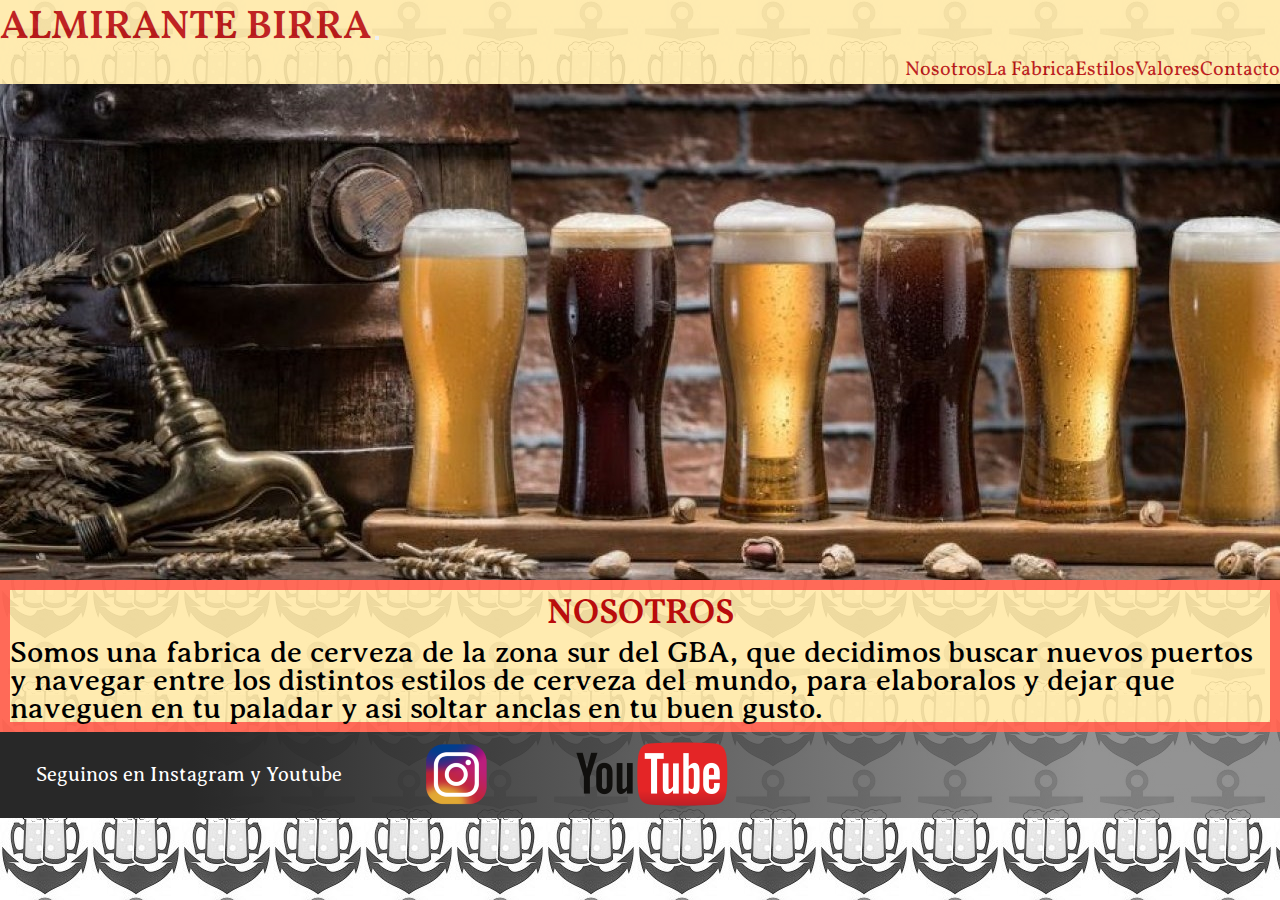
<file: index.html>
<!DOCTYPE html>
<html lang="en">
<head>
	<meta charset="UTF-8">
	<meta name="viewport" content="width=device-width, initial-scale=1.0">
	<link rel="shortcut icon" href="img/favicon.png">
	<link href="https://cdn.jsdelivr.net/npm/bootstrap@5.0.2/dist/css/bootstrap.min.css" rel="stylesheet" integrity="sha384-EVSTQN3/azprG1Anm3QDgpJLIm9Nao0Yz1ztcQTwFspd3yD65VohhpuuCOmLASjC" crossorigin="anonymous">
	<link rel="stylesheet" href="css/style.css">
	<link rel="stylesheet" href="css/animations.css">
	<title>Almirante Birra cervezas para navegar en el paladar</title>
</head>
<body class="contenedor">
		<nav class="navbar navbar-expand-lg navbar-light bg-light">
		  <div class="container-fluid">
		    <a class="navbar-brand" href="index.html">ALMIRANTE BIRRA</a>
		    <button class="navbar-toggler" type="button" data-bs-toggle="collapse" data-bs-target="#navbarNav" aria-controls="navbarNav" aria-expanded="false" aria-label="Toggle navigation">
		      <span class="navbar-toggler-icon"></span>
		    </button>
		    <div class="collapse navbar-collapse justify-content-end" id="navbarNav">
		      <ul class="navbar-nav">
		        <li class="nav-item">
		          <a class="nav-link" aria-current="page" href="index.html">Nosotros</a>
		        </li>
		        <li class="nav-item">
		          <a class="nav-link" href="secciones/la_fabrica.html">La Fabrica</a>
		        </li>
		        <li class="nav-item">
		          <a class="nav-link" href="secciones/estilos.html">Estilos</a>
		        </li>
		        <li class="nav-item">
		          <a class="nav-link" href="secciones/valores.html">Valores</a>
		        </li>
		        <li class="nav-item">
		          <a class="nav-link" href="secciones/Contacto.html">Contacto</a>
		        </li>
		      </ul>
		    </div>
		  </div>
</nav>
	<header class="header">
		<img src="img/birraPortada.jpg" alt="Estilos de cerveza del mundo" class="encabezadoImg">
	</header>
	<main class="boxMain main bgColor">
		<section>
			<h2 class="textCenter">nosotros</h2>
			<p>Somos una fabrica de cerveza de la zona sur del GBA, que decidimos buscar nuevos puertos y navegar entre los distintos estilos de cerveza del mundo, para elaboralos y dejar que naveguen en tu paladar y asi soltar anclas en tu buen gusto.</p>
		</section>
	</main>
	<footer class="footer pie linearGradient">
		<div class="gridPie">
			<div class="translate">	
				<h3 class="pieTitulo leyenda">Seguinos en Instagram y Youtube</h3>
			</div>
				<a href="https://instagram.com/" target="blank" class="iconIg iconPosIg">
					<img src="img/igicon.png" alt="Logo de instagram">
				</a>		
				
				<a href="https://www.youtube.com/watch?v=gv5zJ5QJ6cI" target="blank" class="iconYt iconPosYt">
					<img src="img/youtube.png" alt="logo de youtube">
					
				</a>
		</div>	
	</footer>
	<script src="https://cdn.jsdelivr.net/npm/bootstrap@5.0.2/dist/js/bootstrap.bundle.min.js" integrity="sha384-MrcW6ZMFYlzcLA8Nl+NtUVF0sA7MsXsP1UyJoMp4YLEuNSfAP+JcXn/tWtIaxVXM" crossorigin="anonymous"></script>
</body>
</html>
</file>
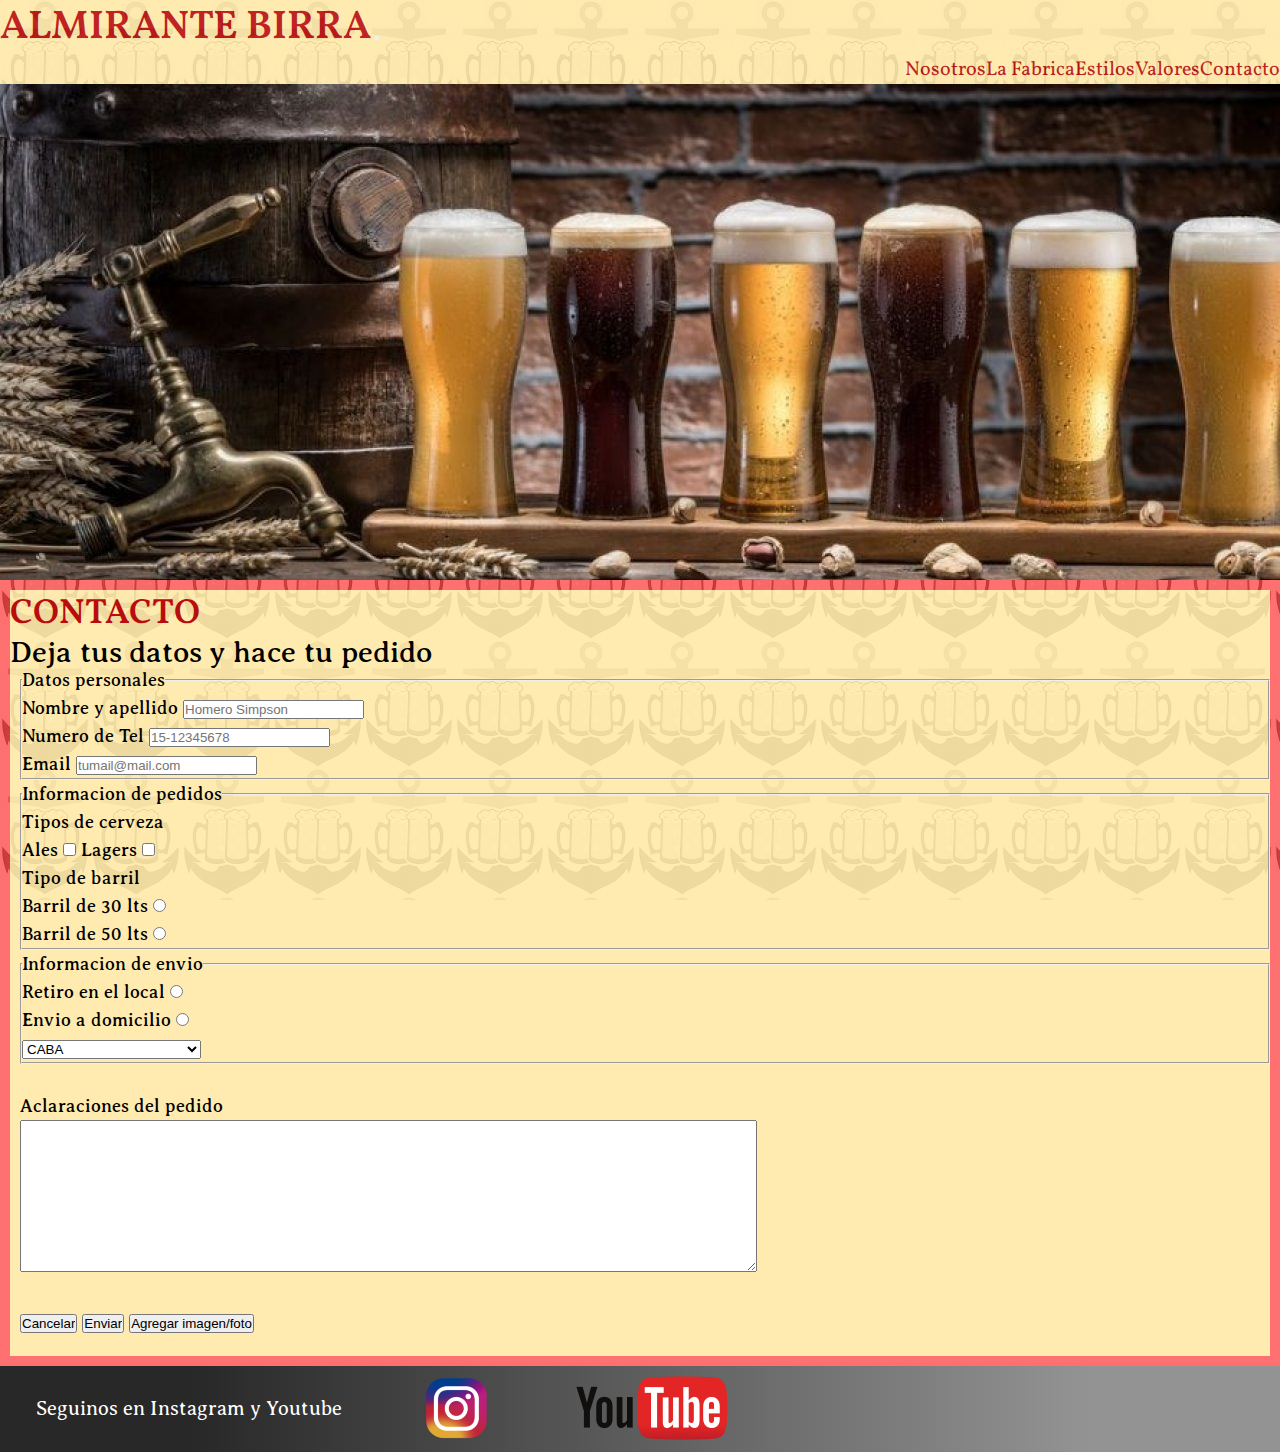
<file: secciones/contacto.html>
<!DOCTYPE html>
<html lang="en">
<head>
	<meta charset="UTF-8">
	<meta name="viewport" content="width=device-width, initial-scale=1.0">
	<link rel="shortcut icon" href="../img/favicon.png">
	<link href="https://cdn.jsdelivr.net/npm/bootstrap@5.0.2/dist/css/bootstrap.min.css" rel="stylesheet" integrity="sha384-EVSTQN3/azprG1Anm3QDgpJLIm9Nao0Yz1ztcQTwFspd3yD65VohhpuuCOmLASjC" crossorigin="anonymous">
	<link rel="stylesheet" href="../css/style.css">
	<link rel="stylesheet" href="../css/animations.css">
	<title>Almirante Birra cervezas para navegar en el paladar</title>
</head>
<body class="contenedor">
		<nav class="navbar navbar-expand-lg navbar-light bg-light">
		  <div class="container-fluid">
		    <a class="navbar-brand" href="../index.html">ALMIRANTE BIRRA</a>
		    <button class="navbar-toggler" type="button" data-bs-toggle="collapse" data-bs-target="#navbarNav" aria-controls="navbarNav" aria-expanded="false" aria-label="Toggle navigation">
		      <span class="navbar-toggler-icon"></span>
		    </button>
		    <div class="collapse navbar-collapse justify-content-end" id="navbarNav">
		      <ul class="navbar-nav">
		        <li class="nav-item">
		          <a class="nav-link" aria-current="page" href="../index.html">Nosotros</a>
		        </li>
		        <li class="nav-item">
		          <a class="nav-link" href="la_fabrica.html">La Fabrica</a>
		        </li>
		        <li class="nav-item">
		          <a class="nav-link" href="estilos.html">Estilos</a>
		        </li>
		        <li class="nav-item">
		          <a class="nav-link" href="valores.html">Valores</a>
		        </li>
		        <li class="nav-item">
		          <a class="nav-link" href="contacto.html">Contacto</a>
		        </li>
		      </ul>
		    </div>
		  </div>
</nav>
	<header class="header"><img src="../img/birraPortada.jpg" alt="Estilos de cerveza del mundo" class="encabezadoImg"></header>
	<main class="boxMain main">
		<section class="bgColor">
			<h2>Contacto</h2>
			 <article>
				<h3>Deja tus datos y hace tu pedido</h3>
				<!-- Empieza form -->
				<form action="pedido.php" method="get">
				 <fieldset>
				    <legend>Datos personales</legend>
				    <label for="nombre">Nombre y apellido</label>
				    <input type="text" placeholder="Homero Simpson" name="nombre" id="nombre">
				    <br>
				    <label for="numero de tel">Numero de Tel</label>
				    <input type="text" placeholder="15-12345678" name="numero de tel" id="numero de tel">
				    <br>
				    <label for="email">Email</label>
				    <input type="text" placeholder="tumail@mail.com" name="email" id="email">
				 </fieldset>
				 <fieldset>
				 	<legend>Informacion de pedidos</legend>
				 	<legend>Tipos de cerveza</legend>

				 	<label for="Ales">Ales</label>
				 	<input type="checkbox" name="Ales" id="Ales" value="Ales">
				 	<label for="Lagers">Lagers</label>
				 	<input type="checkbox" name="Lagers" id="Lagers" value="Lagers">

				 	<legend>Tipo de barril</legend>
				 	<label for="b30">Barril de 30 lts</label>
				 	<input type="radio" name="barril" id="b30" value="b30">
				 	<br>
				    <label for="b50">Barril de 50 lts</label>
				 	<input type="radio" name="barril" id="b50" value="b50"> 	
				 </fieldset>
				 <fieldset>
				 	<legend>Informacion de envio</legend>
				 	<label for="envio">Retiro en el local</label>
				 	<input type="radio" name="envio" id="envio" value="local">
				 	<br>
				 	<label for="domicilio">Envio a domicilio</label>
				 	<input type="radio" name="envio" id="domicilio" value="domicilio">
				 	<br>
				 	<select name="localidad" id="localidad">
				 		<option for="caba">CABA</option>
				 		<option for="provincia">Provincia de Buenos Aires</option>
				 		<option for="interior">Interior del pais</option>
				 	</select>
                 </fieldset>
                 <br>
                 <label for="aclaracion">Aclaraciones del pedido</label><br>
                 <textarea name="aclaracion" id="aclaracion" cols="90" rows="10"></textarea>
                 <br><br>
                 <input type="reset" value="Cancelar">
                 <input type="submit" value="Enviar">
                 <input type="button" value="Agregar imagen/foto">
				</form>
				<!-- Termina Form -->
             </article>
		</section>
	</main>
	<footer class="footer pie linearGradient">
		<div class="gridPie">
			<div class="translate">	
				<h3 class="pieTitulo leyenda">Seguinos en Instagram y Youtube</h3>
			</div>
		<a href="https://instagram.com/" target="blank" class="iconIg iconPosIg">
			<img src="../img/igicon.png" alt="Logo de instagram" class="pieIcon">
		</a>		
		
		<a href="https://www.youtube.com/watch?v=gv5zJ5QJ6cI" target="blank" class="iconYt iconPosYt">
			<img src="../img/youtube.png" alt="logo de youtube">
			
		</a>
		</div>	
	</footer>
	<script src="https://cdn.jsdelivr.net/npm/bootstrap@5.0.2/dist/js/bootstrap.bundle.min.js" integrity="sha384-MrcW6ZMFYlzcLA8Nl+NtUVF0sA7MsXsP1UyJoMp4YLEuNSfAP+JcXn/tWtIaxVXM" crossorigin="anonymous"></script>
</body>
</html>
</file>
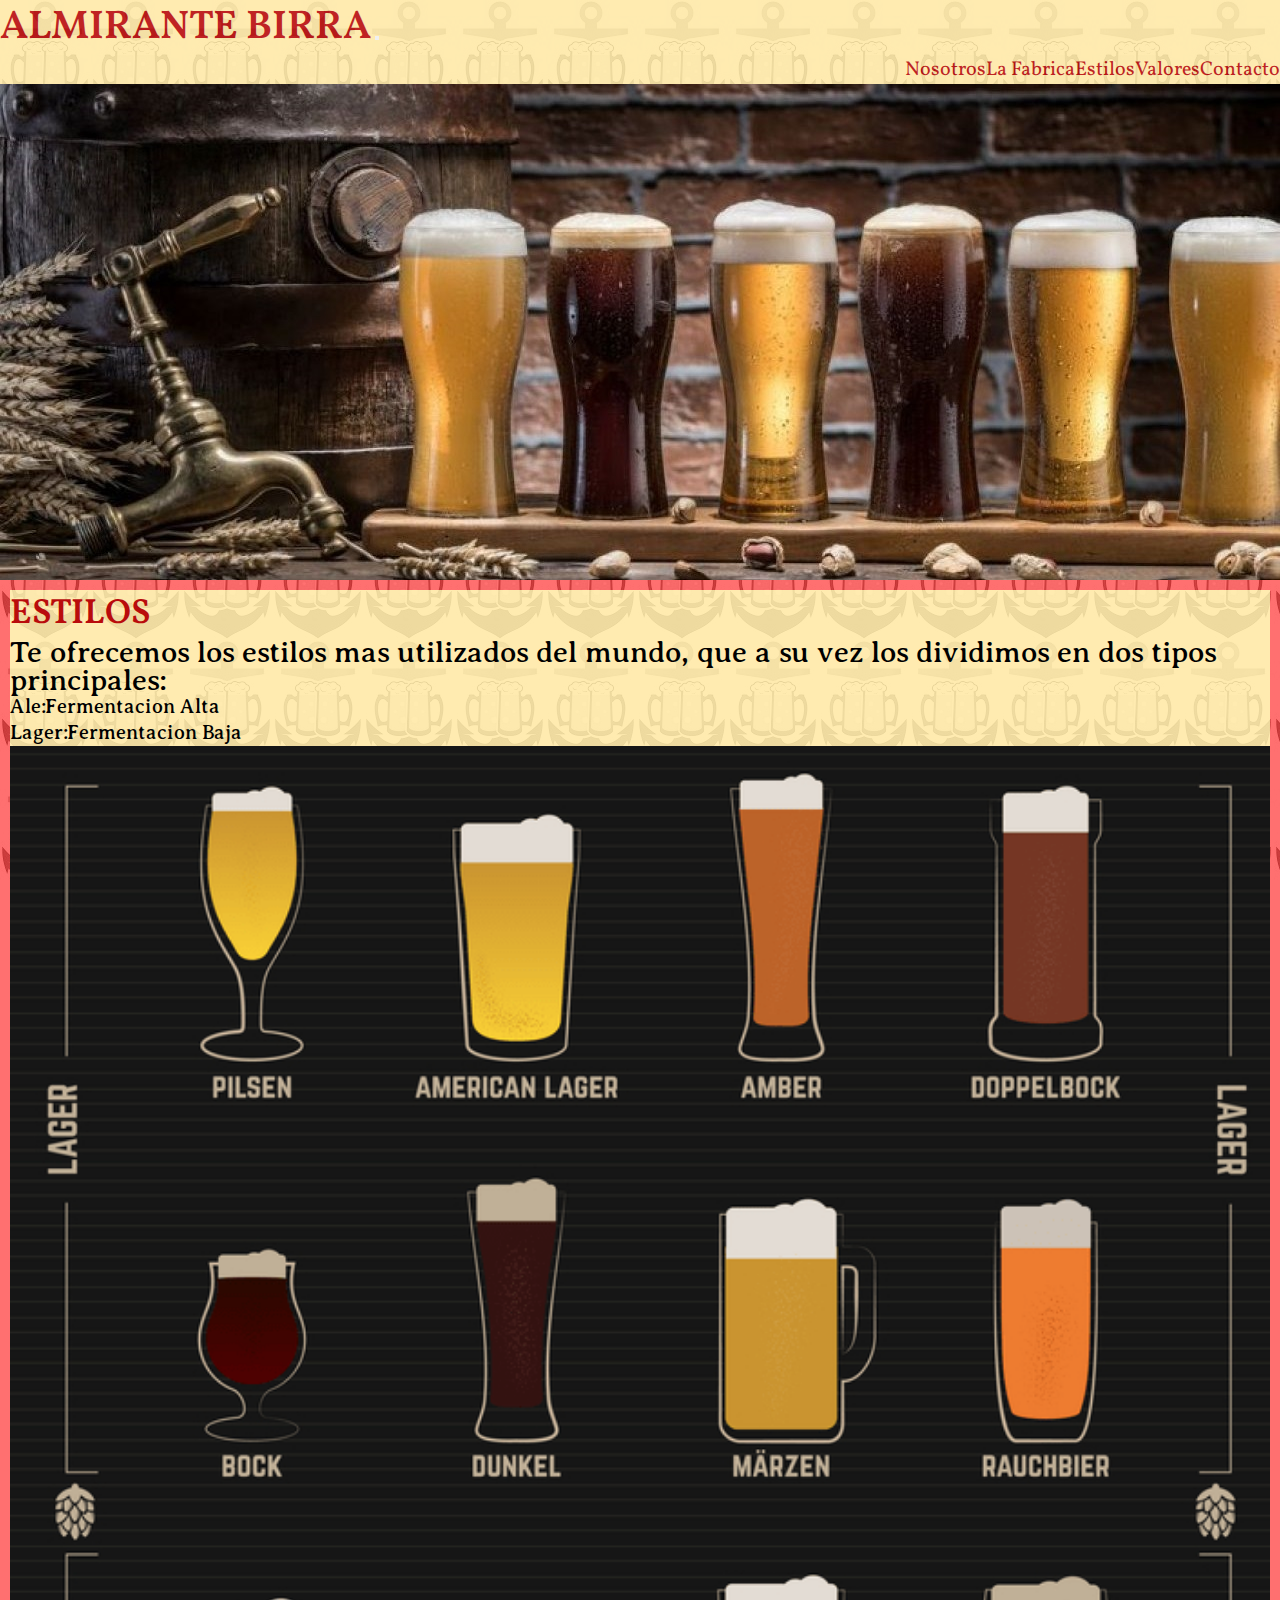
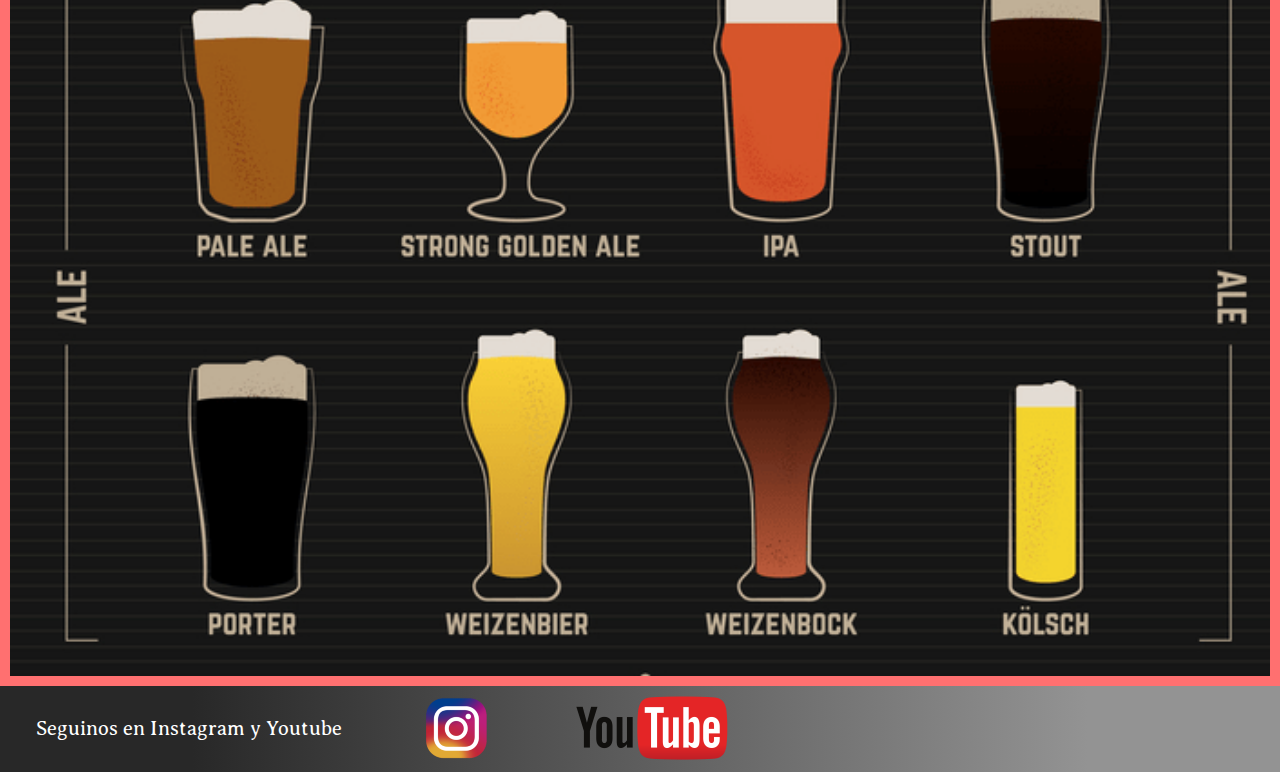
<file: secciones/estilos.html>
<!DOCTYPE html>
<html lang="en">
<head>
	<meta charset="UTF-8">
	<meta name="viewport" content="width=device-width, initial-scale=1.0">
	<link rel="shortcut icon" href="../img/favicon.png">
	<link href="https://cdn.jsdelivr.net/npm/bootstrap@5.0.2/dist/css/bootstrap.min.css" rel="stylesheet" integrity="sha384-EVSTQN3/azprG1Anm3QDgpJLIm9Nao0Yz1ztcQTwFspd3yD65VohhpuuCOmLASjC" crossorigin="anonymous">	
	<link rel="stylesheet" href="../css/style.css">
	<link rel="stylesheet" href="../css/animations.css">
	<title>Almirante Birra cervezas para navegar en el paladar</title>
</head>
<body class="contenedor">
		<nav class="navbar navbar-expand-lg navbar-light bg-light">
		  <div class="container-fluid">
		    <a class="navbar-brand" href="../index.html">ALMIRANTE BIRRA</a>
		    <button class="navbar-toggler" type="button" data-bs-toggle="collapse" data-bs-target="#navbarNav" aria-controls="navbarNav" aria-expanded="false" aria-label="Toggle navigation">
		      <span class="navbar-toggler-icon"></span>
		    </button>
		    <div class="collapse navbar-collapse justify-content-end" id="navbarNav">
		      <ul class="navbar-nav">
		        <li class="nav-item">
		          <a class="nav-link" aria-current="page" href="../index.html">Nosotros</a>
		        </li>
		        <li class="nav-item">
		          <a class="nav-link" href="la_fabrica.html">La Fabrica</a>
		        </li>
		        <li class="nav-item">
		          <a class="nav-link" href="estilos.html">Estilos</a>
		        </li>
		        <li class="nav-item">
		          <a class="nav-link" href="valores.html">Valores</a>
		        </li>
		        <li class="nav-item">
		          <a class="nav-link" href="contacto.html">Contacto</a>
		        </li>
		      </ul>
		    </div>
		  </div>
</nav>
	<header class="header"><img src="../img/birraPortada.jpg" alt="Estilos de cerveza del mundo" class="encabezadoImg"></header>
	<main class="boxMain main">
		<section class="bgColor">
			<h2>Estilos</h2>
			<h3>Te ofrecemos los estilos mas utilizados del mundo, que a su vez los dividimos en dos tipos principales:</h3>
			<h4>Ale:Fermentacion Alta</h4>
			<h4>Lager:Fermentacion Baja</h4>
			<img src="../img/estilos.png" alt="Estilos de cerveza,segun tipo" class="seccionImg">
		</section>
	</main>
	<footer class="footer pie linearGradient">
		<div class="gridPie">
			<div class="translate">	
				<h3 class="pieTitulo leyenda">Seguinos en Instagram y Youtube</h3>
			</div>
		<a href="https://instagram.com/" target="blank" class="iconIg iconPosIg">
			<img src="../img/igicon.png" alt="Logo de instagram" class="pieIcon">
		</a>		
		
		<a href="https://www.youtube.com/watch?v=gv5zJ5QJ6cI" target="blank" class="iconYt iconPosYt">
			<img src="../img/youtube.png" alt="logo de youtube">
			
		</a>
		</div>	
	</footer>
	<script src="https://cdn.jsdelivr.net/npm/bootstrap@5.0.2/dist/js/bootstrap.bundle.min.js" integrity="sha384-MrcW6ZMFYlzcLA8Nl+NtUVF0sA7MsXsP1UyJoMp4YLEuNSfAP+JcXn/tWtIaxVXM" crossorigin="anonymous"></script>
</body>
</html>
</file>
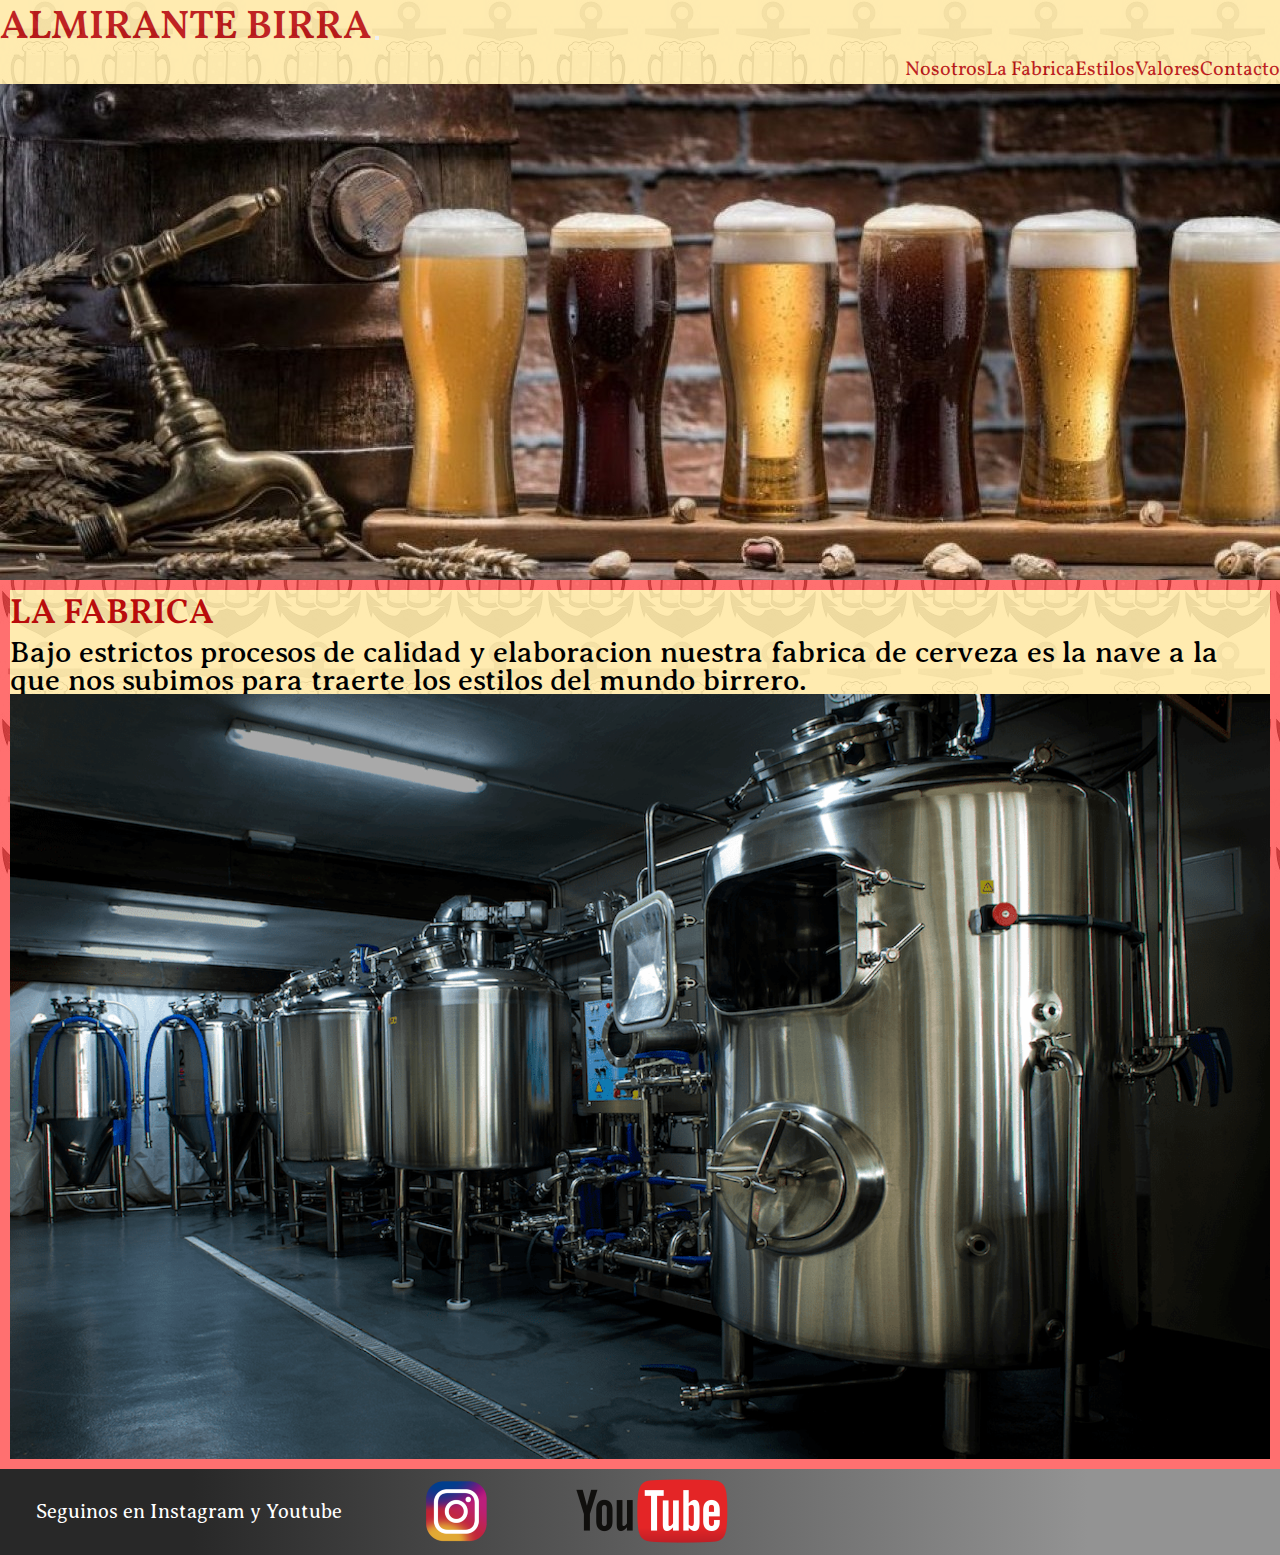
<file: secciones/la_fabrica.html>
<!DOCTYPE html>
<html lang="en">
<head>
	<meta charset="UTF-8">
	<meta name="viewport" content="width=device-width, initial-scale=1.0">
	<link rel="shortcut icon" href="../img/favicon.png">
	<link href="https://cdn.jsdelivr.net/npm/bootstrap@5.0.2/dist/css/bootstrap.min.css" rel="stylesheet" integrity="sha384-EVSTQN3/azprG1Anm3QDgpJLIm9Nao0Yz1ztcQTwFspd3yD65VohhpuuCOmLASjC" crossorigin="anonymous">
	<link rel="stylesheet" href="../css/style.css">
	<link rel="stylesheet" href="../css/animations.css">
	<title>Almirante Birra cervezas para navegar en el paladar</title>
</head>
<body class="contenedor">
	<nav class="navbar navbar-expand-lg navbar-light bg-light">
		  <div class="container-fluid">
		    <a class="navbar-brand" href="../index.html">ALMIRANTE BIRRA</a>
		    <button class="navbar-toggler" type="button" data-bs-toggle="collapse" data-bs-target="#navbarNav" aria-controls="navbarNav" aria-expanded="false" aria-label="Toggle navigation">
		      <span class="navbar-toggler-icon"></span>
		    </button>
		    <div class="collapse navbar-collapse justify-content-end" id="navbarNav">
		      <ul class="navbar-nav">
		        <li class="nav-item">
		          <a class="nav-link" aria-current="page" href="../index.html">Nosotros</a>
		        </li>
		        <li class="nav-item">
		          <a class="nav-link" href="la_fabrica.html">La Fabrica</a>
		        </li>
		        <li class="nav-item">
		          <a class="nav-link" href="estilos.html">Estilos</a>
		        </li>
		        <li class="nav-item">
		          <a class="nav-link" href="valores.html">Valores</a>
		        </li>
		        <li class="nav-item">
		          <a class="nav-link" href="contacto.html">Contacto</a>
		        </li>
		      </ul>
		    </div>
		  </div>
</nav>
	<header class="header"><img src="../img/birraPortada.jpg" alt="Estilos de cerveza del mundo" class="encabezadoImg"></header>
	<main class="boxMain main">
		<section class="bgColor">
			<h2>La fabrica</h2>
			<p>Bajo estrictos procesos de calidad y elaboracion nuestra fabrica de cerveza es la nave a la que nos subimos para traerte los estilos del mundo birrero.</p>
			<img src="../img/fabrica.png" alt="Imagen de la fabrica" class="seccionImg">
		</section>
	</main>
	<footer class="footer pie linearGradient">
		<div class="gridPie">
			<div class="translate">	
				<h3 class="pieTitulo leyenda">Seguinos en Instagram y Youtube</h3>
			</div>
		<a href="https://instagram.com/" target="blank" class="iconIg iconPosIg">
			<img src="../img/igicon.png" alt="Logo de instagram" class="pieIcon">
		</a>		
		
		<a href="https://www.youtube.com/watch?v=gv5zJ5QJ6cI" target="blank" class="iconYt iconPosYt">
			<img src="../img/youtube.png" alt="logo de youtube">
			
		</a>
		</div>	
	</footer>
	<script src="https://cdn.jsdelivr.net/npm/bootstrap@5.0.2/dist/js/bootstrap.bundle.min.js" integrity="sha384-MrcW6ZMFYlzcLA8Nl+NtUVF0sA7MsXsP1UyJoMp4YLEuNSfAP+JcXn/tWtIaxVXM" crossorigin="anonymous"></script>
</body>
</html>
</file>
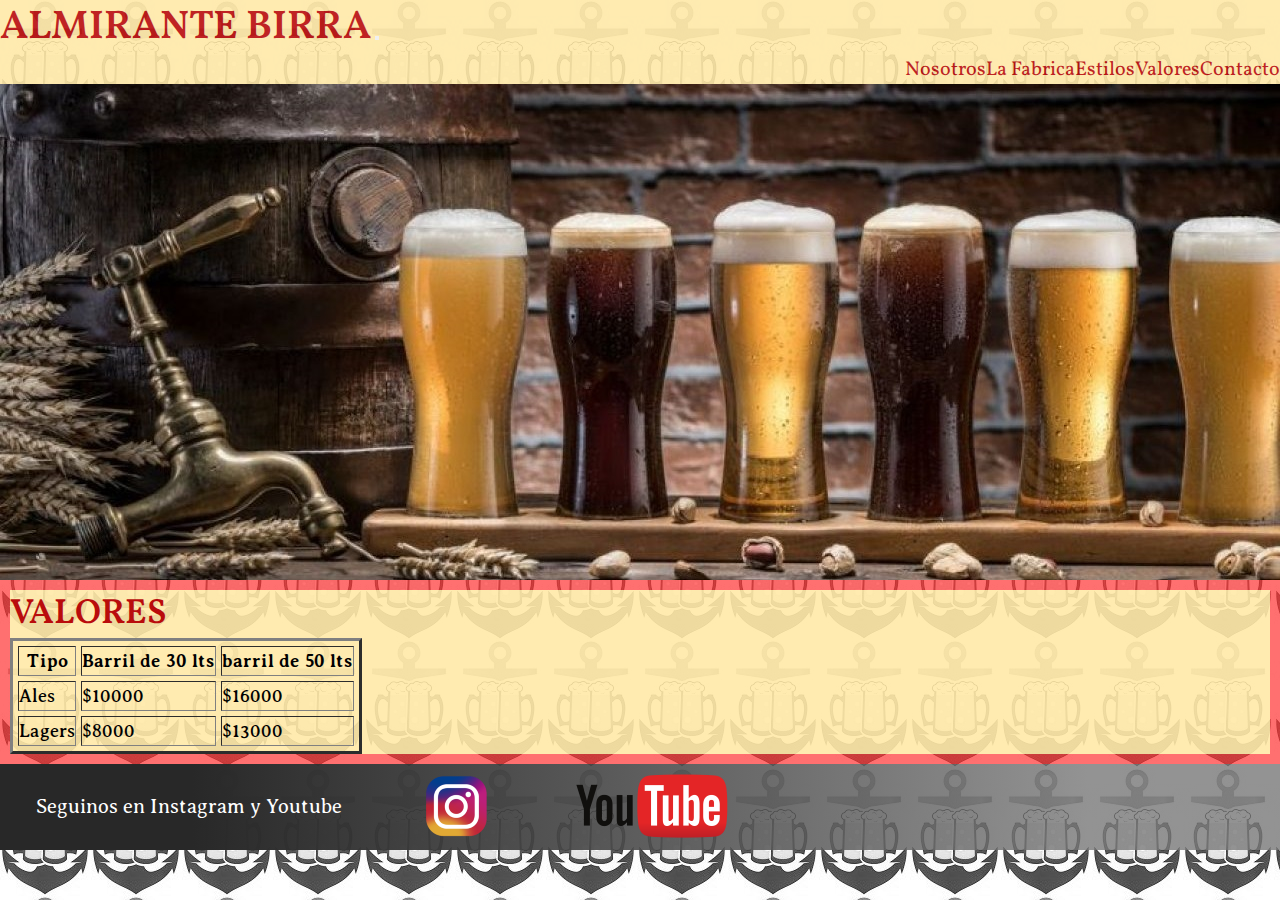
<file: secciones/valores.html>
<!DOCTYPE html>
<html lang="en">
<head>
	<meta charset="UTF-8">
	<meta name="viewport" content="width=device-width, initial-scale=1.0">
	<link rel="shortcut icon" href="../img/favicon.png">
	<link href="https://cdn.jsdelivr.net/npm/bootstrap@5.0.2/dist/css/bootstrap.min.css" rel="stylesheet" integrity="sha384-EVSTQN3/azprG1Anm3QDgpJLIm9Nao0Yz1ztcQTwFspd3yD65VohhpuuCOmLASjC" crossorigin="anonymous">
	<link rel="stylesheet" href="../css/style.css">
	<link rel="stylesheet" href="../css/animations.css">
	<title>Almirante Birra cervezas para navegar en el paladar</title>
</head>
<body class="contenedor">
		<nav class="navbar navbar-expand-lg navbar-light bg-light">
		  <div class="container-fluid">
		    <a class="navbar-brand" href="../index.html">ALMIRANTE BIRRA</a>
		    <button class="navbar-toggler" type="button" data-bs-toggle="collapse" data-bs-target="#navbarNav" aria-controls="navbarNav" aria-expanded="false" aria-label="Toggle navigation">
		      <span class="navbar-toggler-icon"></span>
		    </button>
		    <div class="collapse navbar-collapse justify-content-end" id="navbarNav">
		      <ul class="navbar-nav">
		        <li class="nav-item">
		          <a class="nav-link" aria-current="page" href="../index.html">Nosotros</a>
		        </li>
		        <li class="nav-item">
		          <a class="nav-link" href="la_fabrica.html">La Fabrica</a>
		        </li>
		        <li class="nav-item">
		          <a class="nav-link" href="estilos.html">Estilos</a>
		        </li>
		        <li class="nav-item">
		          <a class="nav-link" href="valores.html">Valores</a>
		        </li>
		        <li class="nav-item">
		          <a class="nav-link" href="contacto.html">Contacto</a>
		        </li>
		      </ul>
		    </div>
		  </div>
</nav>
	<header class="header"><img src="../img/birraPortada.jpg" alt="Estilos de cerveza del mundo" class="encabezadoImg"></header>
	<main class="boxMain main">
		<section class="bgColor">
			<h2>Valores</h2>
			<table border="3px" cellpadding="5px" cellspacing="5px">
				<tr>
					<th>Tipo</th>
					<th>Barril de 30 lts</th>
					<th>barril de 50 lts</th>
				</tr>
				<tr>
					<td>Ales</td>
					<td>$10000</td>
					<td>$16000</td>
				</tr>
				<tr>
					<td>Lagers</td>
					<td>$8000</td>
					<td>$13000</td>
				</tr>
			</table>
			
		</section>
	</main>
	<footer class="footer pie linearGradient">
		<div class="gridPie">
			<div class="translate">	
				<h3 class="pieTitulo leyenda">Seguinos en Instagram y Youtube</h3>
			</div>
			<a href="https://instagram.com/" target="blank" class="iconIg iconPosIg">
				<img src="../img/igicon.png" alt="Logo de instagram" class="pieIcon">
			</a>		
			
			<a href="https://www.youtube.com/watch?v=gv5zJ5QJ6cI" target="blank" class="iconYt iconPosYt">
				<img src="../img/youtube.png" alt="logo de youtube">
				
			</a>
		</div>	
	</footer>
	<script src="https://cdn.jsdelivr.net/npm/bootstrap@5.0.2/dist/js/bootstrap.bundle.min.js" integrity="sha384-MrcW6ZMFYlzcLA8Nl+NtUVF0sA7MsXsP1UyJoMp4YLEuNSfAP+JcXn/tWtIaxVXM" crossorigin="anonymous"></script>
</body>
</html>
</file>
<file: css/style.css>
@import url('https://fonts.googleapis.com/css2?family=Averia+Serif+Libre:ital,wght@0,300;0,400;1,300&family=Vollkorn:wght@400;600&display=swap');
*{
	padding: 0;
	margin: 0;
	box-sizing: border-box;
}

html{
	font-size: 62.5%
}
body{
	background-image: url(../img/bgGrey.jpg);
	background-attachment: fixed;

}

/*selectores de etiqueta*/
nav{
	background-color: rgba(255,233,167,0.9);
	width: 100%;
	position: sticky;
	
	
}

nav,a,ul,li{
		font-family: 'Vollkorn', serif;
		font-size: 2rem;
		list-style: none;
		text-decoration: none;
		color: rgb(185,12,12);
	}
	ul{
		display: flex;
		flex-wrap: wrap;
		flex-direction: row;
		justify-content: flex-end;
		align-content: center;
	}
		

h1{
	font-family: 'Vollkorn', serif;
	font-size: 4rem;
	font-weight: 600;
	text-transform: uppercase;
	color: rgb(185,12,12);


}

h2{
	font-family: 'Vollkorn', serif;
	font-weight: 600;
	font-size: 3.5rem;
	color: rgb(185,12,12);
	text-transform: uppercase;
}

h3{
	font-family: 'Averia Serif Libre', cursive;
	font-weight: 400;
	font-size: 3rem;
	line-height: 2.8rem;
}

h4{
	font-family: 'Averia Serif Libre', cursive;
	font-weight: 400;
	font-size: 2rem;
	line-height: 2.6rem;
}
section p{
	font-family: 'Averia Serif Libre', cursive;
	font-weight: 400;
	font-size: 3rem;
	line-height: 2.8rem;
}
form{
	font-family: 'Averia Serif Libre', cursive;
	font-weight: 400;
	font-size: 1.8rem;
	line-height: 2.8rem;
	margin-left: 1rem;
	padding-bottom: 2rem;

}

table{
	font-family: 'Averia Serif Libre', cursive;
	font-weight: 400;
	font-size: 1.8rem;
	line-height: 2.8rem;
}

/*selctores de clase*/

.encabezadoImg{
	width: 100%;
	display: flex;
	flex-wrap: wrap;
}

.seccionImg{
	width: 100%;
	display: block;

}

.bgColor{
	background-color: rgba(255,233,167,0.9);
}

/*Nav de bootstrap*/
.navbar{
	padding: 0;
	opacity: 90%;
}

.container-fluid{
	background-color: rgba(255,233,167,0.9);

}

.navbar-brand{
	font-family: 'Vollkorn', serif;
	font-size: 4rem;
	font-weight: 600;
	text-transform: uppercase;
	color: rgb(185,12,12) !important;
}


.nav-link{
		font-family: 'Vollkorn', serif;
		font-size: 2rem;
		list-style: none;
		text-decoration: none;
		color: rgb(185,12,12) !important;
}

/*Footer*/
.pie {
	background-color: rgba(120,120,120,0.9);
	width: auto;
	height: auto;
}

.pieTitulo{
	font-family: 'Averia Serif Libre', cursive;
	font-weight: 300;
	font-size: 2rem;
	color: rgb(255,255,255);
	

	}


/*Alineacion de texto*/
.textCenter{
	text-align: center;
}




/*Box Model*/

.boxMain{
	
}

/*Flex*/

.iconPosIg{
	display: flex;
	justify-content: center;
}
.iconPosYt{
	display: flex;
	justify-content: start;
}




/*Grid*/

.gridPie{
	display: grid;
	grid-template-areas: "leyenda instagram youtube";
	width: 60%;
	justify-items: center;
	align-items: center;
}

.leyenda{
	grid-area: leyenda;

	
}

.iconIg{
	grid-area: instagram;
	
	 	
}

.iconYt{
	grid-area: youtube;
	
}

/*Responsive con grid*/

.contenedor{
	display: grid;
	grid-template-columns: 1fr;
	grid-template-rows: auto;
	grid-template-areas: "nav" "header" "main" "footer"

}

.nav{
	grid-area: nav


}

.header{
	grid-area: header;
}

.main{
	grid-area: main;
	height: 100%;
	box-sizing: border-box;
	border: solid 1rem rgba(255,51,51,0.7)
}

.footer{
	grid-area: footer;
	display: flex;
	flex-direction: column;
}
/*media queries*/

@media (min-widht: 375px){
	.contenedor{
		grid-template-rows: 10vh 45vh 40vh 5vh;
		grid-template-areas: "nav" "header" "main" "footer";
	}
}
	
@media (min-widht: 1024px){
	.contenedor{
		grid-template-rows: 10vh 45vh 40vh 5vh;
		grid-template-areas: "nav" "header" "main" "footer";
	}
}
</file>
<file: css/animations.css>
/*Animaciones*/

.linearGradient{
	background: linear-gradient(to right, rgba(40,40,40,1)15%, rgba(120,120,120,0.8)85%);
} 

.translate:hover{
	transform: translateX(30px);
	transition: 1s;
}
</file>
